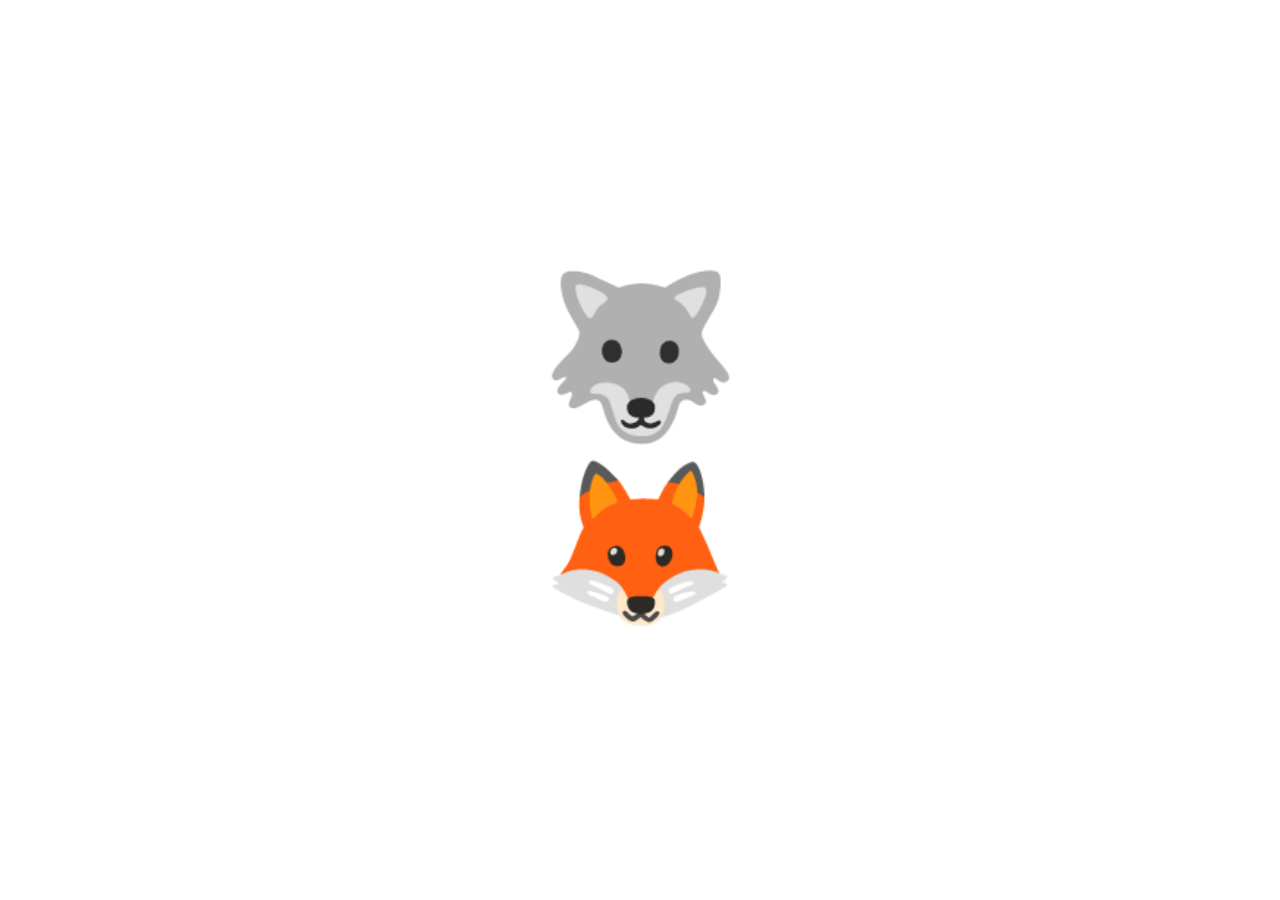
<file: Project1/index.html>
<!DOCTYPE html>
<html lang="en">
<head>
    <meta charset="UTF-8">
    <meta name="viewport" content="width=device-width,initial-scale=1.0">
    <title> Document</title>
    <link rel="stylesheet" href="styles.css">

</head>    
<body>
    <div class="emoji Devil active">🐺</div>
    <dic class="emoji Blessed open">🦊</dic>
<script src="app.js"></script>

</body>
</html>
</file>
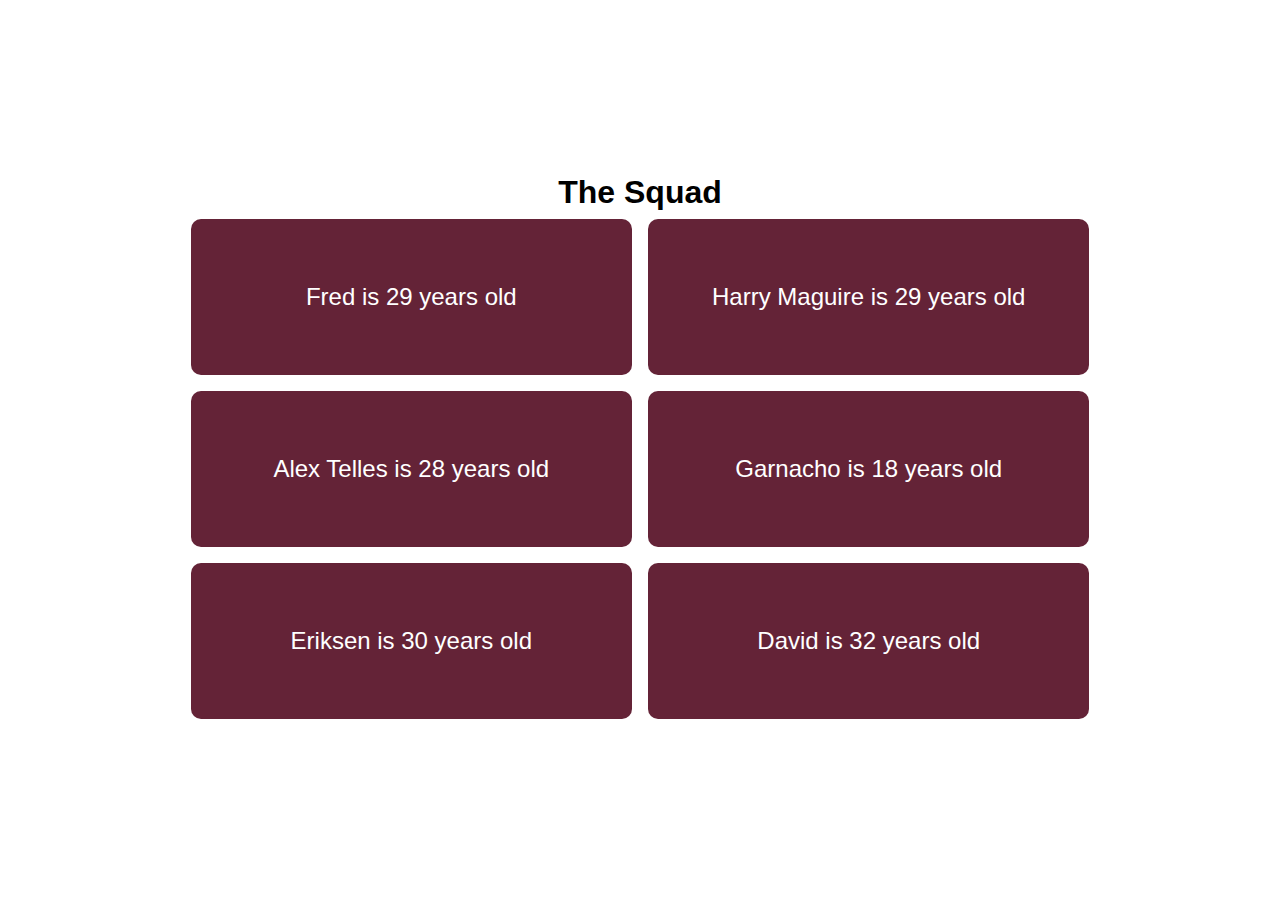
<file: Project2/index.html>
<!DOCTYPE html>
<html lang="en">
<head>
    <meta charset="UTF-8">
    <meta name="viewport" content="width=device-width,initial-scale=1.0">
    <title> Document</title>
    <link rel="stylesheet" href="styles.css">

</head>    
<body>
   <h1>The Squad</h1>
   <div id="info"></div>
<script src="app.js"></script>

</body>
</html>
</file>
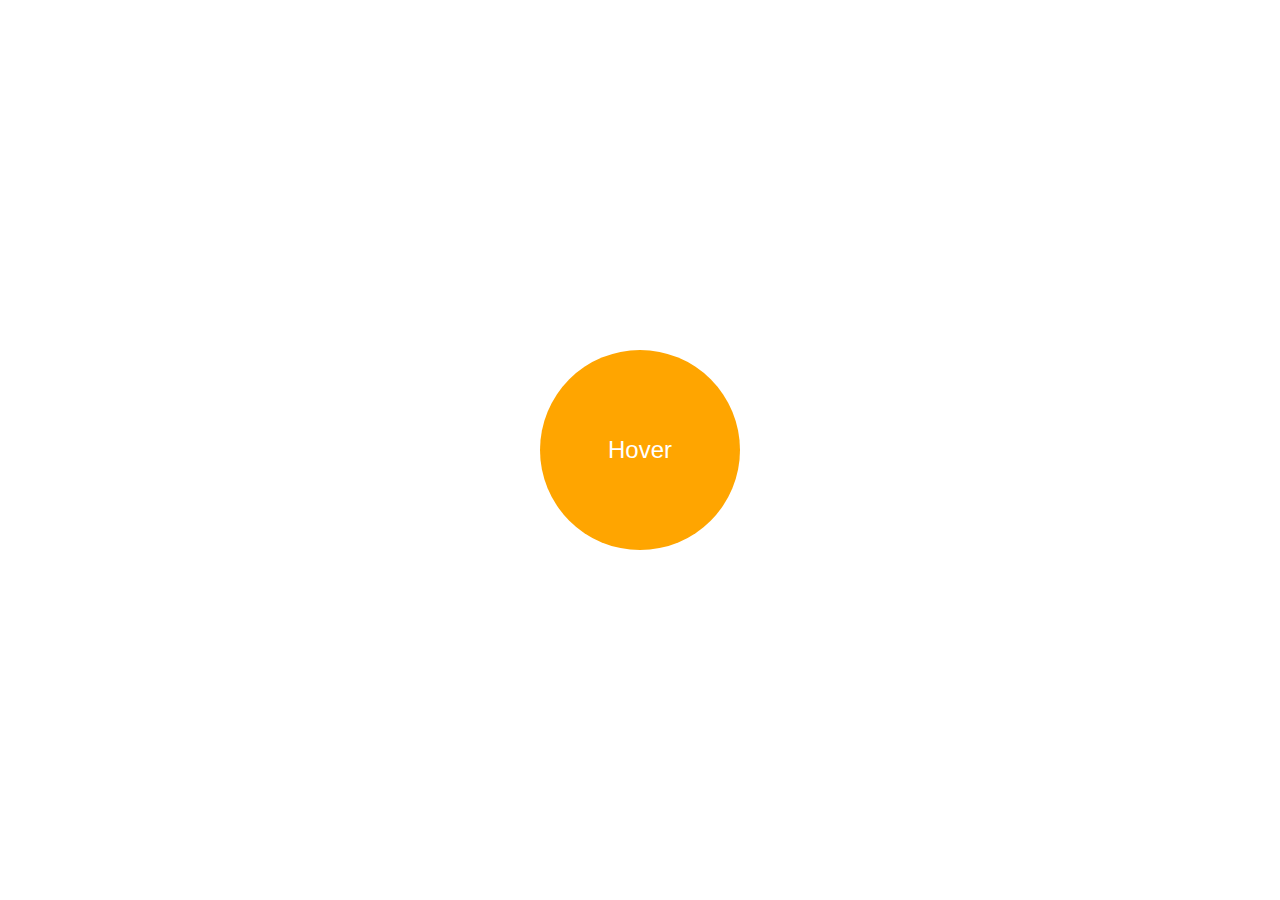
<file: Project3/index.html>
<!DOCTYPE html>
<html lang="en">
  <head>
    <meta charset="UTF-8" />
    <meta name="viewport" content="width=device-width, initial-scale=1.0" />
    <title>Document</title>
    <link rel="stylesheet" href="styles.css" />
  </head>
  <body>
    <div id="circle">Hover</div>
    <script src="app.js"></script>
  </body>
</html>
</file>
<file: Project1/styles.css>
* {
  box-sizing: border-box;
  margin: 0;
  padding: 0;
}

body {
  display: flex;
  flex-direction: column;
  justify-content: center;
  align-items: center;
  height: 100vh;
}

.emoji {
  font-size: 10rem;
  cursor: pointer;
  user-select: none;
}
.Devil {
  display: none;
}
.Smiling {
  display: none;
}

.active {
  display: block;
}
</file>
<file: Project2/styles.css>
* {
  box-sizing: border-box;
  margin: 0;
  padding: 0;
  font-family: "Trebuchet MS", "Lucida Sans Unicode", "Lucida Grande",
    "Lucida Sans", Arial, Helvetica, sans-serif;
}

body {
  display: flex;
  flex-direction: column;
  justify-content: center;
  align-items: center;
  height: 100vh;
}

#info {
  display: grid;
  grid-template-columns: 1fr 1fr;
}

#info div {
  padding: 4rem;
  background: rgb(100, 35, 55);
  margin: 0.5rem;
  border-radius: 10px;
  color: #ffff;
  font-size: 1.5rem;
  text-align: center;
}
</file>
<file: Project3/styles.css>
* {
  box-sizing: border-box;
  margin: 0;
  padding: 0;
  font-family: "Trebuchet MS", "Lucida Sans Unicode", "Lucida Grande",
    "Lucida Sans", Arial, sans-serif;
}

body {
  display: flex;
  flex-direction: column;
  justify-content: center;
  align-items: center;
  height: 100vh;
}

#circle {
  display: flex;
  justify-content: center;
  align-items: center;
  height: 200px;
  width: 200px;
  background: orange;
  border-radius: 100px;
  font-size: 1.5rem;
  color: #fff;
  cursor: pointer;
  transition: cubic-bezier(0.075, 0.82, 0.165, 1) 3s;
}

.hover {
  transform: scale(2);
}
</file>
